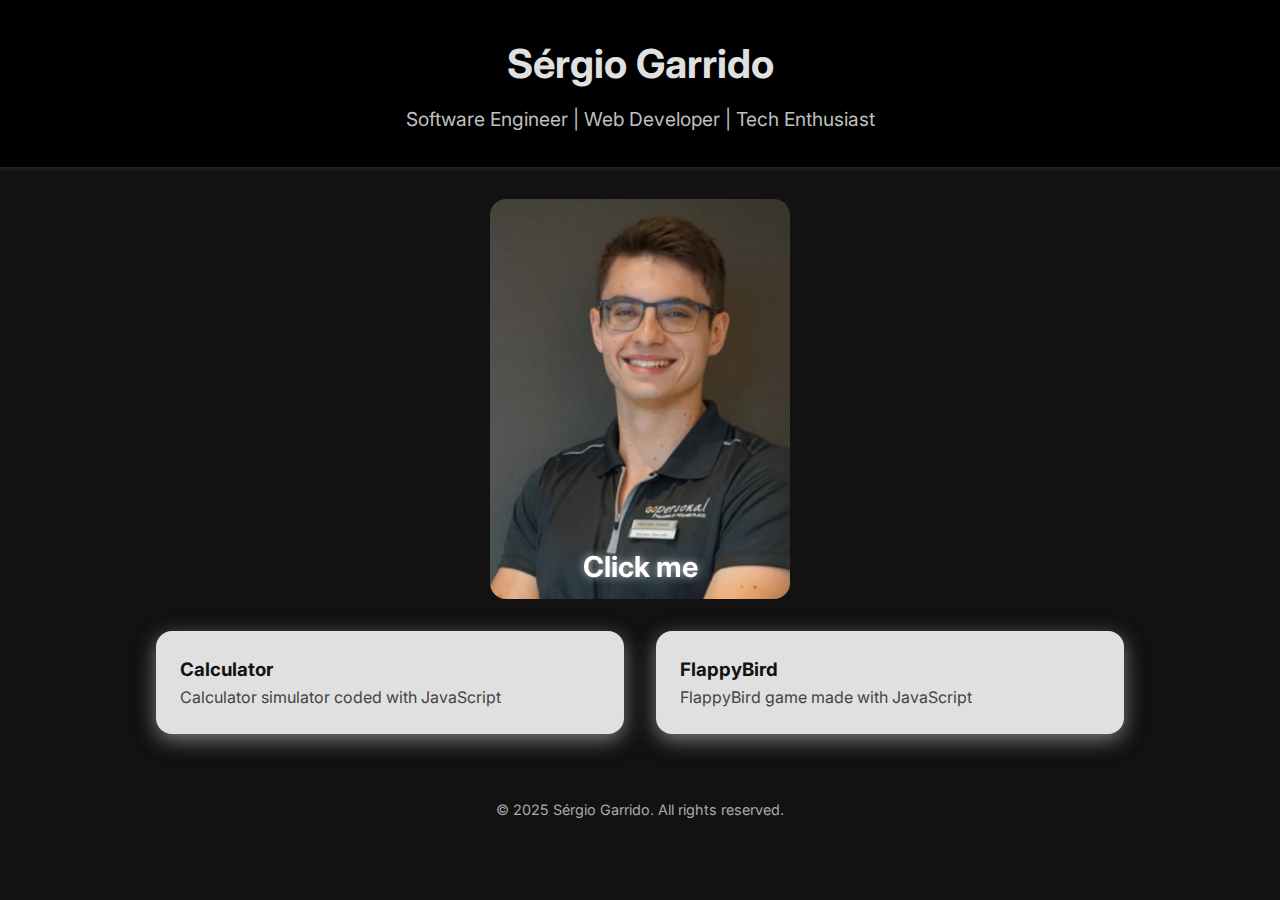
<file: index.html>
<!DOCTYPE html>
<html lang="en">
<head>
  <meta charset="UTF-8" />
  <meta name="viewport" content="width=device-width, initial-scale=1.0" />
  <title>Professional Portfolio</title>
  <link rel="icon" href="./logo.png">
  <link href="https://fonts.googleapis.com/css2?family=Inter:wght@400;600;800&display=swap" rel="stylesheet" />
  <style>
    * {
      margin: 0;
      padding: 0;
      box-sizing: border-box;
    }

    body {
      font-family: 'Inter', sans-serif;
      background-color: #121212; 
      color: #e0e0e0;
      line-height: 1.6;
    }

    header {
      background-color: #000000;
      color: #e0e0e0;
      padding: 2rem;
      text-align: center;
      box-shadow: 0 2px 4px rgba(255, 255, 255, 0.1);
    }

    header h1 {
      font-size: 2.5rem;
      margin-bottom: 0.5rem;
    }

    header p {
      font-size: 1.2rem;
      color: #c0c0c0;
    }

    .intro-photo {
      display: flex;
      width: 300px;
      height: 400px;
      perspective: 1200px;
      cursor: pointer;
      text-decoration: none;
      margin: 2rem auto;
      color: inherit;
    }

    .door {
      width: 100%;
      height: 100%;
      position: relative;
      transform-style: preserve-3d;
      transition: transform 1s ease;
    }

    .intro-photo:hover .door {
      transform: rotateY(180deg);
    }
    

    .door-front, .door-back {
      position: absolute;
      width: 100%;
      height: 100%;
      backface-visibility: hidden;
      border-radius: 1rem;
      top: 0;
      left: 0;
    }

    .door-front {
      background-image: url('./Sérgio Garrido Profissional.jpeg');
      background-size: cover;
      background-position: center;
      display: flex;
      align-items: flex-end;
      justify-content: center;
      position: relative;
      z-index: 2;
    }

    .door-back {
      background-color: #000000;
      color: #e0e0e0;
      display: flex;
      align-items: center;
      justify-content: center;
      transform: rotateY(180deg);
      padding: 1rem;
      text-align: center;
      font-size: 1rem;
    }

    main {
      max-width: 1000px;
      margin: 2rem auto;
      padding: 0 1rem;
    }

    .project-grid {
      display: grid;
      grid-template-columns: repeat(auto-fit, minmax(300px, 1fr));
      gap: 2rem;
    }

    .project-card {
      background-color: #e0e0e0; /
      color: #121212; 
      border-radius: 1rem;
      box-shadow: 0 6px 20px rgba(224, 224, 224, 0.5);
      padding: 1.5rem;
      transition: transform 0.3s ease, box-shadow 0.3s ease;
      cursor: pointer;
      text-decoration: none;
    }

    .project-card:hover {
      transform: translateY(-5px);
      box-shadow: 0 12px 30px rgba(224, 224, 224, 0.7);
    }

    .project-card h3 {
      color: #121212;
    }

    .project-card p {
      color: #444444;
    }

    footer {
      text-align: center;
      padding: 2rem;
      color: #aaaaaa;
      font-size: 0.9rem;
    }

    .click-me {
      position: absolute;
      top: 92%;
      left: 50%;
      transform: translate(-50%, -50%);
      font-size: 1.8rem;
      font-weight: 700;
      color: #fff;
      text-shadow: 0 0 8px rgba(255, 255, 255, 0.7);
      pointer-events: none;
      animation: pulse 2s infinite;
      user-select: none;
      z-index: 3;
      opacity: 1;
      visibility: visible;
      transition: opacity 0.8s ease, visibility 0.8s ease;
    }

    .intro-photo:hover .click-me {
      opacity: 0;
      visibility: hidden;
    }

    @keyframes pulse {
      0%, 100% {
        transform: translate(-50%, -50%) scale(1);
        opacity: 1;
      }
      50% {
        transform: translate(-50%, -50%) scale(1.1);
        opacity: 0.7;
      }
    }
    
    .door.open .door-front .click-me,
    .intro-photo:hover .door-front .click-me {
      opacity: 0;
      pointer-events: none;
    }
  </style>
</head>
<body>
  <header>
    <h1>Sérgio Garrido</h1>
    <p>Software Engineer | Web Developer | Tech Enthusiast</p>
  </header>

  <a href="Tech .pdf" target="_blank" class="intro-photo">
    <div class="door">
      <div class="door-front">
         <div class="click-me">Click me</div>
      </div>
      <div class="door-back">
        <p>O meu objetivo é desenvolver projetos que me desafiem e façam pensar em resolver problemas úteis para a sociedade.</p>
      </div>
    </div>
  </a>

  <main>
    <section class="project-grid">
      <a class="project-card" href="https://garrido02.github.io/Index/Calculator/" target="_blank">
        <h3>Calculator</h3>
        <p>Calculator simulator coded with JavaScript</p>
      </a>
      <a class="project-card" href="https://garrido02.github.io/Index/FlappyBird/" target="_blank">
        <h3>FlappyBird</h3>
        <p>FlappyBird game made with JavaScript</p>
      </a>
    </section>
  </main>

  <footer>
    <p>&copy; 2025 Sérgio Garrido. All rights reserved.</p>
  </footer>
</body>
</html>
</file>
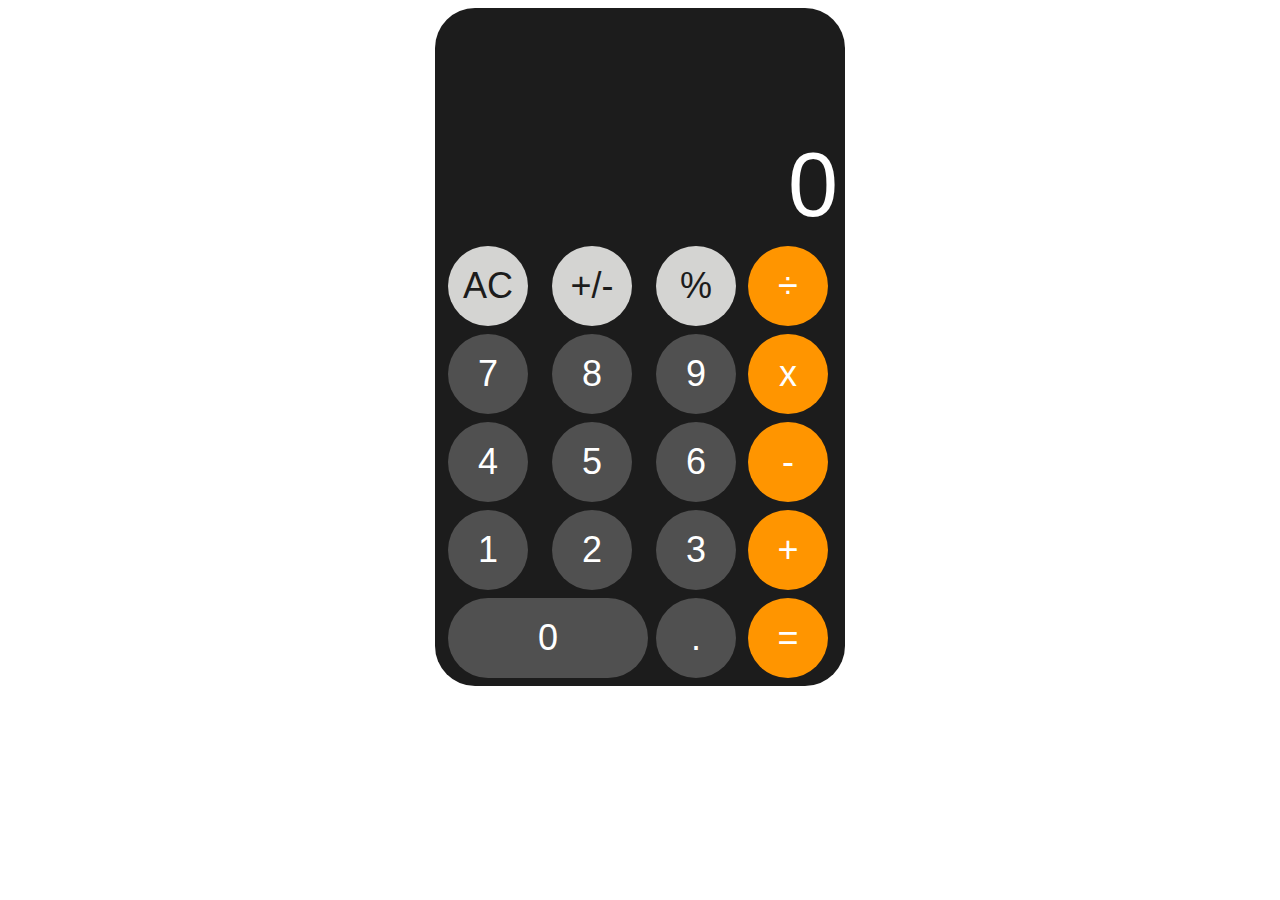
<file: Calculator/index.html>
<!DOCTYPE html>
<html lang="en">
    <head>
        <meta charset="UTF-8">
        <meta name="viewport" content="width=device-width, initial-scale=1.0, maximum-scale=1.0, user-scalable=no">
        <title>Calculator</title>
        <link rel="stylesheet" href="styles.css">
        <link rel="icon" href="./logo.png" type="image/x-icon">
    </head>
    <body>
        <div id="calculator">
            <input type="text" id="previous" readonly>
            <input type="text" id="display" readonly>
            <div id="buttons"></div>
        </div>
        <script src="script.js"></script>
    </body>
</html>
</file>
<file: Calculator/styles.css>
body {
    display: flex;
    justify-content: center;
    align-items: center;
}

#calculator {
    font-family: Arial, Helvetica, sans-serif;
    background-color: #1C1C1C;
    padding: 65px 5px 0px 5px;
    width: 400px;
    max-width: 400px;
    border-radius: 40px;
}


#display, #previous {
    background-color: #1C1C1C;
    color: white;
    text-align: right;
    font-size: 90px;
    border: none;
    outline: none;
    width: 400px;
    box-sizing: border-box;
}

#previous {
    font-size: 50px;
    color: #505050;
}

#buttons {
    display: grid;
    grid-template-columns: repeat(4, 1fr);
    gap: 8px;
    padding: 8px;
}

#buttons button {
    background-color: #505050;
    color: white;
    font-size: 36px;
    text-align: center;
    width: 80px;
    height: 80px;
    border: none;
    border-radius: 40px;
}

#buttons button:hover {
    opacity: 70%;
}
#buttons button:active {
    opacity: 90%;
}
</file>
